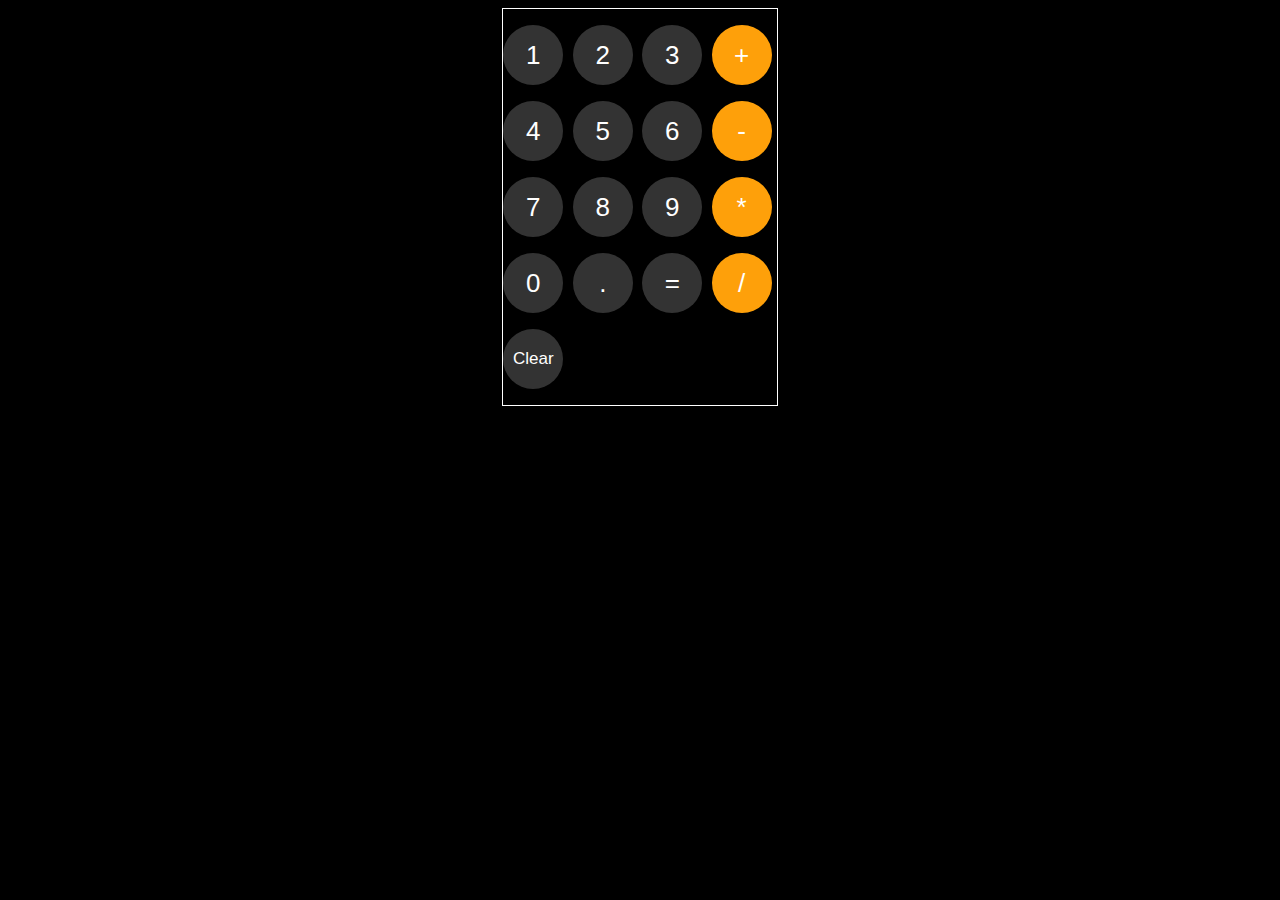
<file: codsoft internship/calculator/index.html>
<!DOCTYPE html>
<html>

<head>
    <style>
        body {
            font-family: Arial;
            background-color: rgb(0, 0, 0);
        }

        .calculation {
            color: white;
            font-size: 45px;
            margin-top: 15px;
            margin-bottom: 5px;
        }

        .calculator-button {
            height: 60px;
            width: 60px;
            border-radius: 60px;
            border: none;
            font-size: 26px;
            cursor: pointer;
            margin-right: 5px;
        }

        .gray-button {
            background-color: rgb(51, 51, 51);
            color: white;
        }

        .orange-button {
            background-color: rgb(254, 160, 10);
            color: white;
        }

        .clear-button {
            font-size: 17px;
        }
        .cal p{
            width: fit-content;
            height: auto;
            
            
        }
        .container {
            width: fit-content;
            height: auto;
            border: 1px solid white;
            

        }
        body{
            position: relative;
            display: flex;
            justify-content: center;
            align-items: center;
        }
    </style>
</head>

<body>
    <!-- Create an element to display the calculation. -->
    <div class="container">
        
        <div class="cal">
            <p class="js-calculation calculation"></p>
        </div>
        <p>
            <button class="calculator-button gray-button" onclick="
            updateCalculation('1');
          ">1</button>
            <button class="calculator-button gray-button" onclick="
            updateCalculation('2');
          ">2</button>
            <button class="calculator-button gray-button" onclick="
            updateCalculation('3');
          ">3</button>
            <button class="calculator-button orange-button" onclick="
            updateCalculation(' + ');
          ">+</button>
        </p>
        <p>
            <button class="calculator-button gray-button" onclick="
            updateCalculation('4');
          ">4</button>
            <button class="calculator-button gray-button" onclick="
            updateCalculation('5');
          ">5</button>
            <button class="calculator-button gray-button" onclick="
            updateCalculation('6');
          ">6</button>
            <button class="calculator-button orange-button" onclick="
            updateCalculation(' - ');
          ">-</button>
        </p>
        <p>
            <button class="calculator-button gray-button" onclick="
            updateCalculation('7');
          ">7</button>
            <button class="calculator-button gray-button" onclick="
            updateCalculation('8');
          ">8</button>
            <button class="calculator-button gray-button" onclick="
            updateCalculation('9');
          ">9</button>
            <button class="calculator-button orange-button" onclick="
            updateCalculation(' * ');
          ">*</button>
        </p>
        <p>
            <button class="calculator-button gray-button" onclick="
            updateCalculation('0');
          ">0</button>
            <button class="calculator-button gray-button" onclick="
            updateCalculation('.');
          ">.</button>
            <button class="calculator-button gray-button" onclick="
            // Note: eval() takes a string and runs it as code.
            // Avoid using eval() in real world projects since
            // it can potentially be given harmful code to run.
            // Only use eval() for learning purposes.
            calculation = eval(calculation);
            // Display the calculation on the page
            // instead of console.log
            displayCalculation();
            localStorage.setItem('calculation', calculation);
          ">=</button>
            <button class="calculator-button orange-button" onclick="
            updateCalculation(' / ');
          ">/</button>
        </p>
        <p>
            <button class="calculator-button gray-button clear-button" onclick="
            calculation = '';
            // Display the calculation on the page
            // instead of console.log
            displayCalculation();
            localStorage.setItem('calculation', calculation);
          ">Clear</button>
        </p>
    </div>

    <script>
        let calculation = localStorage.getItem('calculation') || '';

        // Display the calculation when the page first loads.
        displayCalculation();

        function updateCalculation(value) {
            calculation += value;

            // Display the calculation on the page
            // instead of console.log
            displayCalculation();

            localStorage.setItem('calculation', calculation);
        }

        function displayCalculation() {
            document.querySelector('.js-calculation')
                .innerHTML = calculation;
        }
    </script>
    
</body>

</html>
</file>
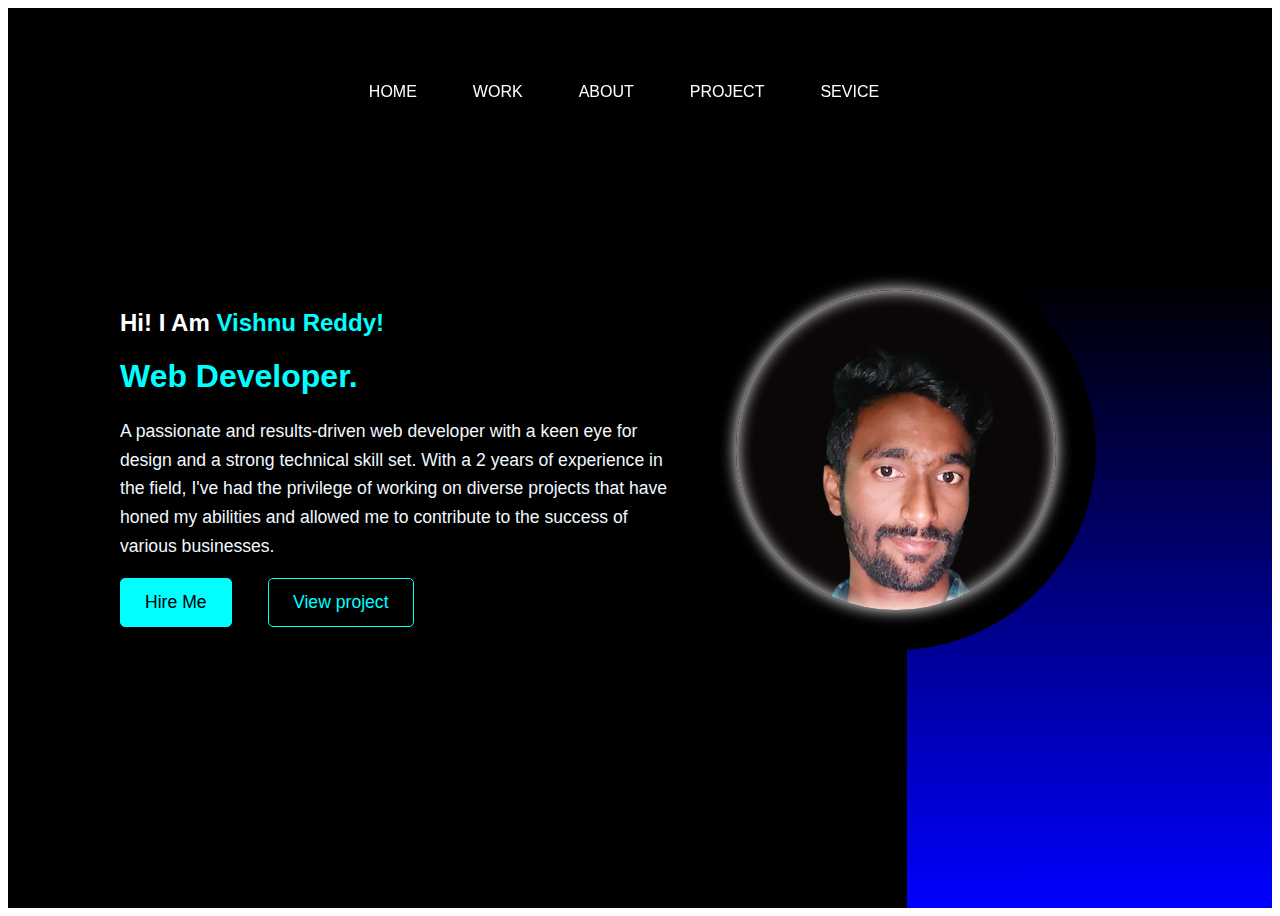
<file: codsoft internship/portfolio/index.html>
<!DOCTYPE html>
<html lang="en">
<head>
    <meta charset="UTF-8">
    <meta name="viewport" content="width=device-width, initial-scale=1.0">
    <title>Portfolio website</title>
    <link rel="stylesheet" href="style.css">
    <link rel="stylesheet" href="https://cdnjs.cloudflare.com/ajax/libs/font-awesome/6.5.1/css/all.min.css"
        integrity="sha512-DTOQO9RWCH3ppGqcWaEA1BIZOC6xxalwEsw9c2QQeAIftl+Vegovlnee1c9QX4TctnWMn13TZye+giMm8e2LwA=="
        crossorigin="anonymous" referrerpolicy="no-referrer" />
</head>
<body>
    <div class="portfolio-container">
        <ul class="navlist">
            <li><a href="#">Home</a></li>
            <li><a href="#">work</a></li>
            <li><a href="#">About</a></li>
            <li><a href="#">project</a></li>
            <li><a href="#">sevice</a></li>
        </ul>
        <div class="left">
            <div class="icons">
                <i class="fa-brands fa-facebook-f"></i>
                <i class="fa-brands fa-linkedin"></i>
                <i class="fa-brands fa-twitter"></i>
                <i class="fa-brands fa-codepen"></i>
            </div>
            <div class="content">
                <h2>
                    Hi! I Am <span>Vishnu Reddy!</span>
                </h2>
                <h1>Web Developer.</h1>
                <p>A passionate and results-driven web developer with a keen eye for design and a strong technical skill set. With a
                2 years of experience in the field, I've had the privilege of working on diverse projects that have
                honed my abilities and allowed me to contribute to the success of various businesses.</p>
                <div class="btn">
                    <button>Hire Me</button>
                    <button>View project</button>
                </div>
            </div>
        </div>
        <div class="right"></div>
        <div class="design">
            <div class="circle"></div>
            <div class="circle"></div>
        </div>
    </div> 
</body>
</html>
</file>
<file: codsoft internship/portfolio/style.css>
body{
    font-family: sans-serif;
    
 }
 .portfolio-container{
    margin: 0px;
    padding: 0px;
    max-height: 100vh;
    width: 100%;
    display: flex;
 }
 .navlist{
    display: flex;
    gap: 3.5rem;
    height: 15vh;
    width: 90%;
    position: fixed;
    justify-content: center;
    align-items: center;
    li{
        
        list-style-type: none;
        a{
            color: rgb(255, 255, 255);
            text-decoration: none;
            text-transform: uppercase;
            position: relative;
        }
    }
 }
 .left,.right{
    height: 100vh; 
    display: flex;
    align-items: center;

 }
 .left{
    width: 70%;
    padding-left: 3rem;
    background-color: black;
 }
 .right{
    width: 30%;
    background: linear-gradient(black 30%,blue);
    /* background-color: blue; */
 }
 .icons,.content{
    color: rgb(255, 255, 255);
 }
 .icons{
    display: flex;
    font-size: 1.7 rem;
    flex-direction: column;
    justify-content: center;
    align-items: center;
    gap: 1.5rem;
 }
 .content{
    margin-left: 4rem;

 }
 .content h2{
    font-size: 1.5rem;
    span{
        color: aqua;
    }
 }
 .content h1{
    font-size: 4 rem;
    color: aqua;
 }
 .content p{
    font-size: 1.1rem;
    color: aliceblue;
    max-width: 35rem;
    margin: 1.1rem 0;
    line-height: 1.8rem;
 }
 .btn button{
    border: 1px solid aqua;
    font-size: 1.1rem;
    padding: .8rem 1.5rem;
    border-radius: 5px;
    cursor: pointer;  
 }
button:nth-child(1){
    background-color: aqua;
}
button:nth-child(2){
    background: transparent;
    color: aqua;
    margin-left: 2rem;
}
button:nth-child(1):hover{
    background: transparent;
    color: aqua;
}
button:nth-child(2):hover{
    background: aqua;
    color: black ;
}
.icons:hover{
   cursor: pointer;
   background: linear-gradient(white,aqua);
   -webkit-background-clip: text;
   -webkit-text-fill-color: transparent;
}  
.design .circle{
   aspect-ratio: 1;
   position: absolute;
   border-radius: 50%;
   top: 50%;
   left: 70%;
   transform: translate(-50%,-50%);

}
.circle:nth-child(1){
   background-color: red;
   width: 25rem;
   background: linear-gradient(90deg,transparent 50%,black 50%);
}
.circle:nth-child(2){
   width: 20rem;
   background-image: url("vishnu1.jpg");
   background-size: 100%;
   background-repeat: no-repeat;
   box-shadow: 0 0 1rem rgb(255, 255, 255),
   inset 0 0 1rem white;

}
.navlist li a::after{
   content: "";
   position: absolute;
   background: white;
   width: 100%;
   height: .1rem;
   left: 0; 
   bottom: -5px;
   transform: scale(0);
   transition: transform .5s;
}
.navlist li a:hover::after{
   transform: scale(1);
}
</file>
